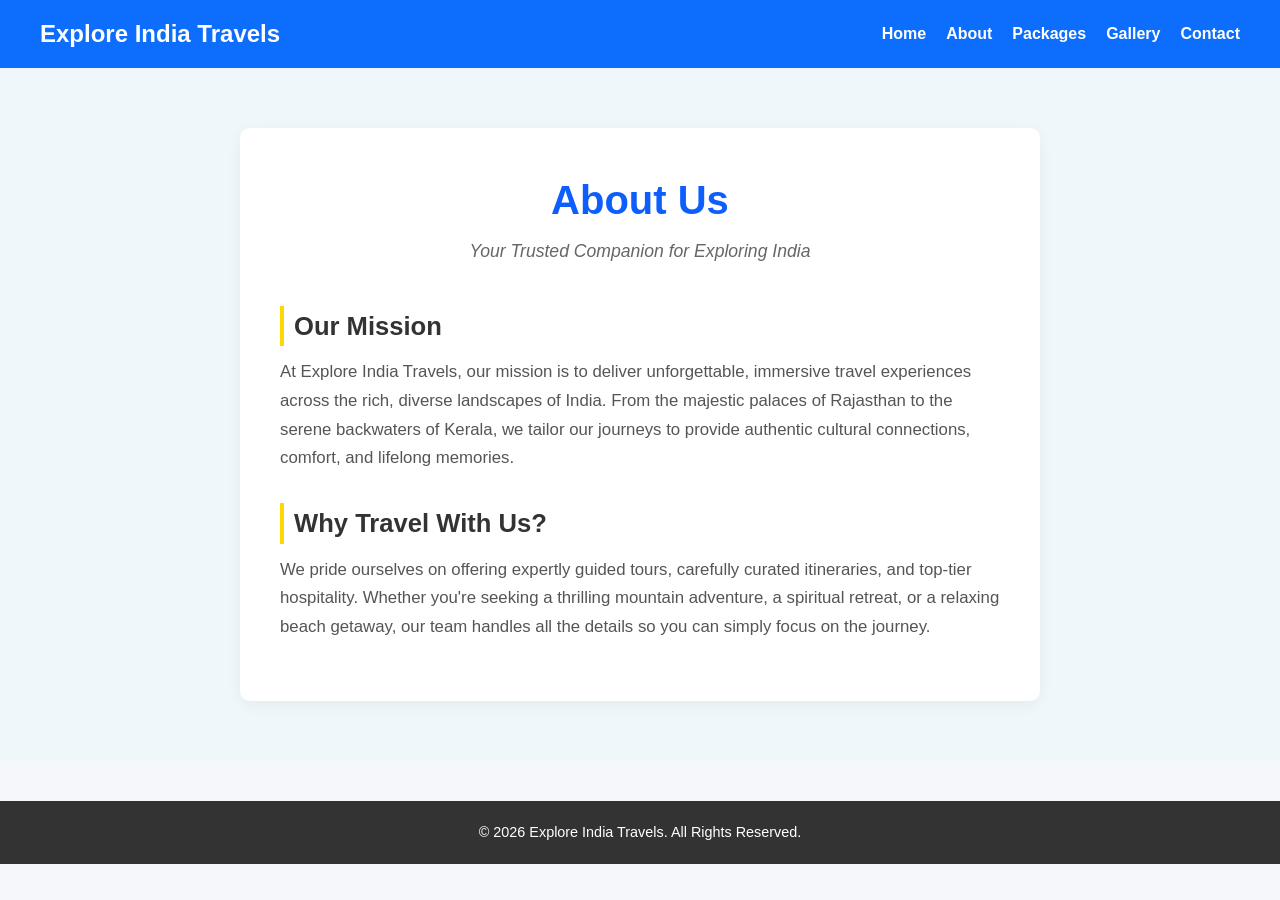
<file: about.html>
<!DOCTYPE html>
<html lang="en">
<head>
    <meta charset="UTF-8">
    <meta name="viewport" content="width=device-width, initial-scale=1.0">
    <title>About Us | Explore India Travels</title>
    <meta name="description" content="Learn more about Explore India Travels, your trusted companion for exploring the beautiful destinations of India.">
    <link rel="stylesheet" href="style.css">
</head>
<body>

    <!-- Header & Navigation (Matches index.html) -->
    <header>
        <nav>
            <h2>Explore India Travels</h2>
            <ul>
                <li><a href="index.html">Home</a></li>
                <li><a href="about.html">About</a></li>
                <li><a href="packages.html">Packages</a></li>
                <li><a href="gallery.html">Gallery</a></li>
                <li><a href="contact.html">Contact</a></li>
            </ul>
        </nav>
    </header>

    <!-- About Main Content Section -->
    <section class="about-section">
        <div class="about-container">
            <h1>About Us</h1>
            <p class="subtitle">Your Trusted Companion for Exploring India</p>
            
            <div class="about-content">
                <div class="about-text">
                    <h2>Our Mission</h2>
                    <p>At Explore India Travels, our mission is to deliver unforgettable, immersive travel experiences across the rich, diverse landscapes of India. From the majestic palaces of Rajasthan to the serene backwaters of Kerala, we tailor our journeys to provide authentic cultural connections, comfort, and lifelong memories.</p>
                    
                    <h2>Why Travel With Us?</h2>
                    <p>We pride ourselves on offering expertly guided tours, carefully curated itineraries, and top-tier hospitality. Whether you're seeking a thrilling mountain adventure, a spiritual retreat, or a relaxing beach getaway, our team handles all the details so you can simply focus on the journey.</p>
                </div>
            </div>
        </div>
    </section>

    <!-- Footer (Matches index.html) -->
    <footer>
        <p>&copy; 2026 Explore India Travels. All Rights Reserved.</p>
    </footer>

</body>
</html>
</file>
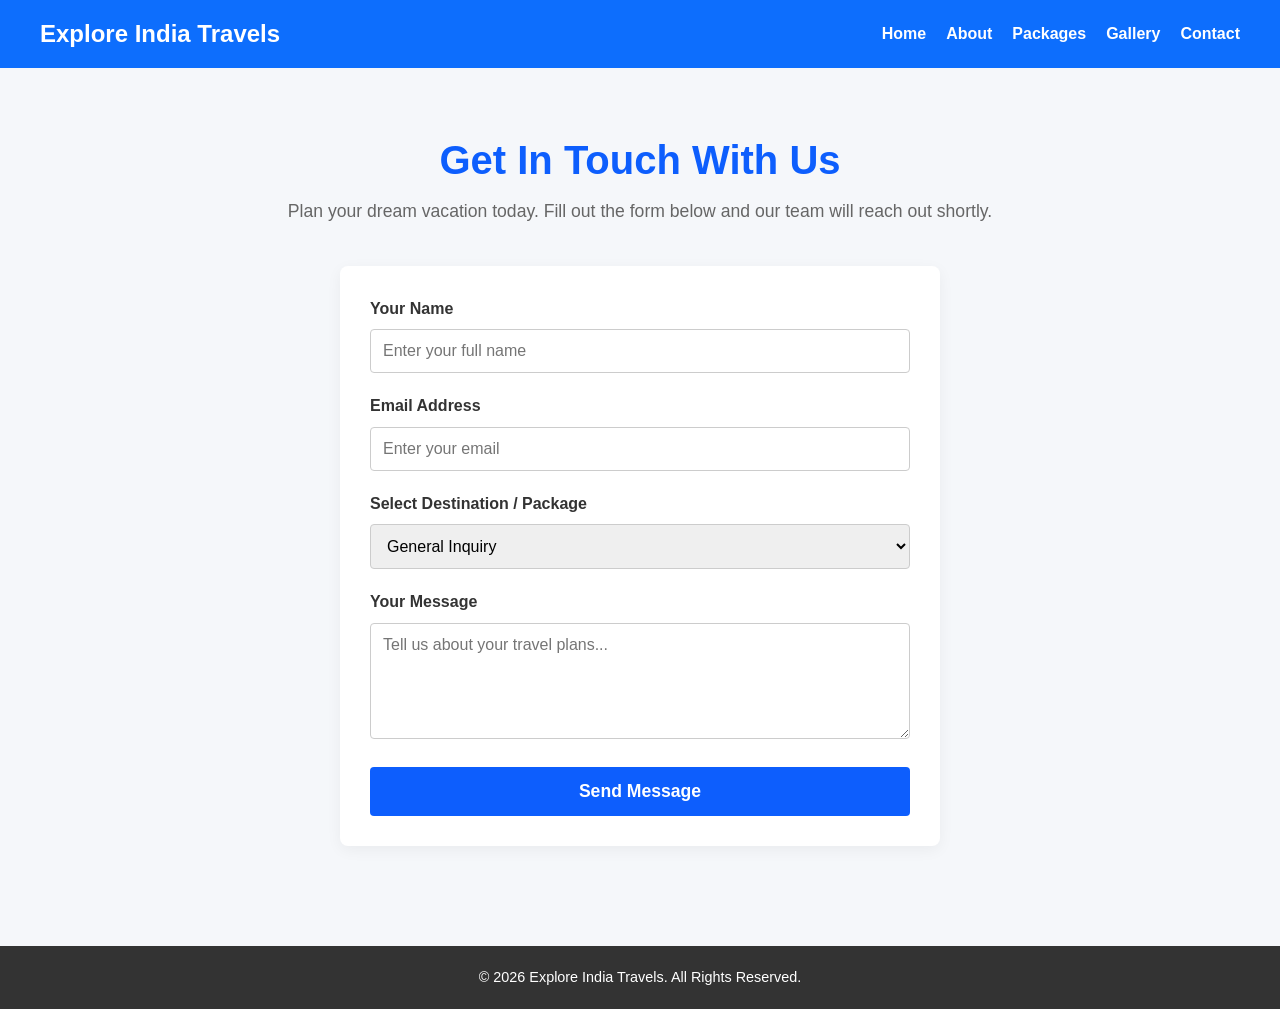
<file: contact.html>
<!DOCTYPE html>
<html lang="en">
<head>
    <meta charset="UTF-8">
    <meta name="viewport" content="width=device-width, initial-scale=1.0">
    <title>Contact Us | Explore India Travels</title>
    <link rel="stylesheet" href="style.css">
</head>
<body>

    <header>
        <nav>
            <h2>Explore India Travels</h2>
            <ul>
                <li><a href="index.html">Home</a></li>
                <li><a href="about.html">About</a></li>
                <li><a href="packages.html">Packages</a></li>
                <li><a href="gallery.html">Gallery</a></li>
                <li><a href="contact.html">Contact</a></li>
            </ul>
        </nav>
    </header>

    <section class="contact-section">
        <h1>Get In Touch With Us</h1>
        <p class="section-subtitle">Plan your dream vacation today. Fill out the form below and our team will reach out shortly.</p>

        <div class="contact-container">
            <form class="contact-form">
                <div class="form-group">
                    <label for="name">Your Name</label>
                    <input type="text" id="name" name="name" placeholder="Enter your full name" required>
                </div>

                <div class="form-group">
                    <label for="email">Email Address</label>
                    <input type="email" id="email" name="email" placeholder="Enter your email" required>
                </div>

                <div class="form-group">
                    <label for="package">Select Destination / Package</label>
                    <select id="package" name="package">
                        <option value="general">General Inquiry</option>
                        <option value="golden-triangle">Golden Triangle Tour</option>
                        <option value="kerala">Kerala Backwaters</option>
                        <option value="goa">Goa Beach Escape</option>
                        <option value="ladakh">Leh Ladakh Expedition</option>
                    </select>
                </div>

                <div class="form-group">
                    <label for="message">Your Message</label>
                    <textarea id="message" name="message" rows="5" placeholder="Tell us about your travel plans..." required></textarea>
                </div>

                <button type="submit" class="btn-submit">Send Message</button>
            </form>
        </div>
    </section>

    <footer>
        <p>&copy; 2026 Explore India Travels. All Rights Reserved.</p>
    </footer>
    <script src="script.js"></script>
</body>
</html>
</file>
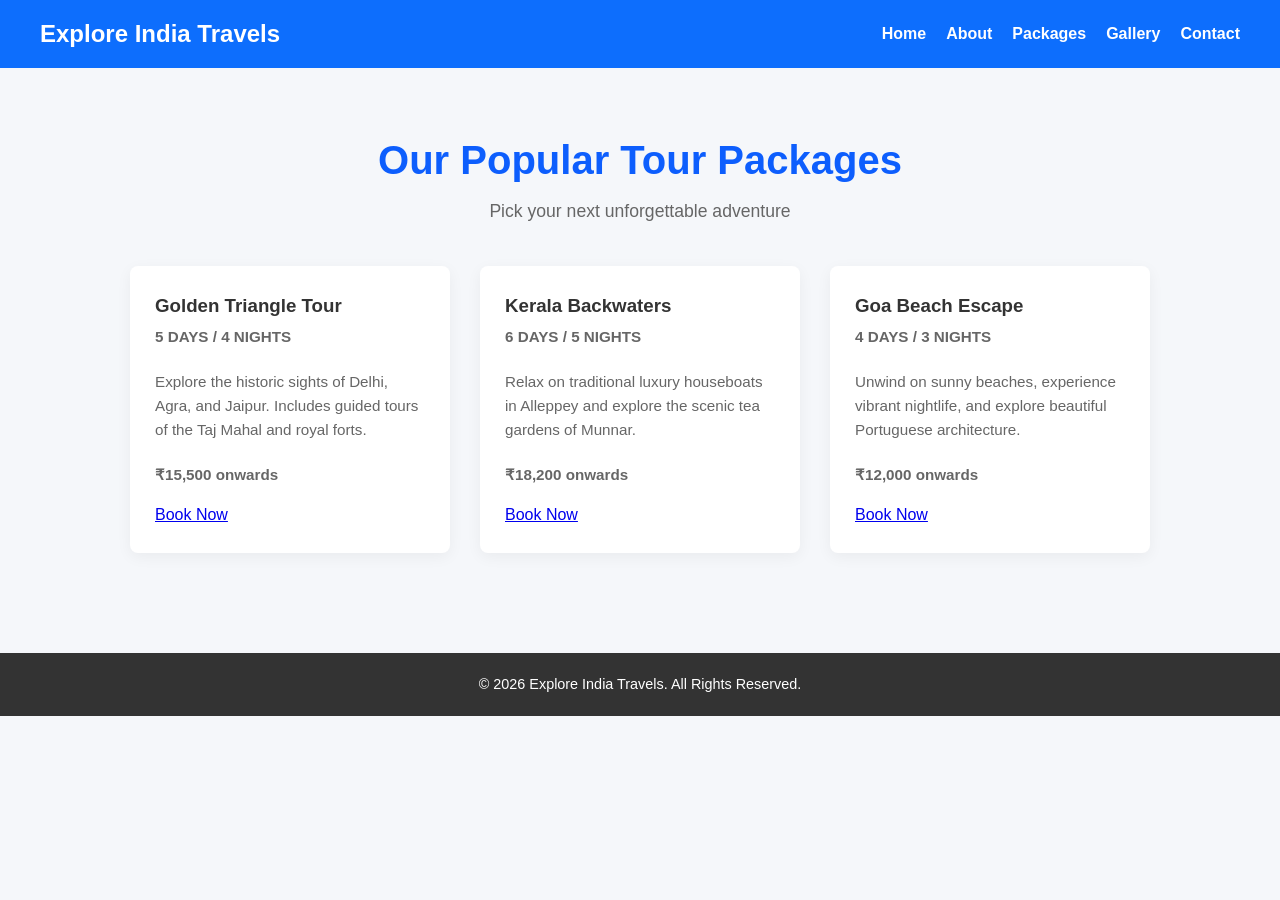
<file: packages.html>
<!DOCTYPE html>
<html lang="en">
<head>
    <meta charset="UTF-8">
    <meta name="viewport" content="width=device-width, initial-scale=1.0">
    <title>Travel Packages | Explore India Travels</title>
    <link rel="stylesheet" href="style.css">
</head>
<body>

    <!-- Header & Navigation (Consistent with index and about) -->
    <header>
        <nav>
            <h2>Explore India Travels</h2>
            <ul>
                <li><a href="index.html">Home</a></li>
                <li><a href="about.html">About</a></li>
                <li><a href="packages.html">Packages</a></li>
                <li><a href="gallery.html">Gallery</a></li>
                <li><a href="contact.html">Contact</a></li>
            </ul>
        </nav>
    </header>

    <!-- Main Packages Content -->
    <section class="packages-section">
        <h1>Our Popular Tour Packages</h1>
        <p class="section-subtitle">Pick your next unforgettable adventure</p>

        <div class="packages-grid">
            <!-- Package 1 -->
            <div class="package-card">
                <div class="package-info">
                    <h3>Golden Triangle Tour</h3>
                    <p class="duration">5 Days / 4 Nights</p>
                    <p>Explore the historic sights of Delhi, Agra, and Jaipur. Includes guided tours of the Taj Mahal and royal forts.</p>
                    <p class="price">₹15,500 onwards</p>
                    <a href="contact.html" class="btn">Book Now</a>
                </div>
            </div>

            <!-- Package 2 -->
            <div class="package-card">
                <div class="package-info">
                    <h3>Kerala Backwaters</h3>
                    <p class="duration">6 Days / 5 Nights</p>
                    <p>Relax on traditional luxury houseboats in Alleppey and explore the scenic tea gardens of Munnar.</p>
                    <p class="price">₹18,200 onwards</p>
                    <a href="contact.html" class="btn">Book Now</a>
                </div>
            </div>

            <!-- Package 3 -->
            <div class="package-card">
                <div class="package-info">
                    <h3>Goa Beach Escape</h3>
                    <p class="duration">4 Days / 3 Nights</p>
                    <p>Unwind on sunny beaches, experience vibrant nightlife, and explore beautiful Portuguese architecture.</p>
                    <p class="price">₹12,000 onwards</p>
                    <a href="contact.html" class="btn">Book Now</a>
                </div>
            </div>
        </div>
    </section>

    <!-- Footer -->
    <footer>
        <p>&copy; 2026 Explore India Travels. All Rights Reserved.</p>
    </footer>

</body>
</html>
</file>
<file: style.css>
/* Reset */
* {
    margin: 0;
    padding: 0;
    box-sizing: border-box;
}

body {
    font-family: Arial, sans-serif;
    line-height: 1.6;
    background-color: #f5f7fa;
}

/* Navigation Bar */
header {
    background: #0d6efd;
    padding: 15px 40px;
}

nav {
    display: flex;
    justify-content: space-between;
    align-items: center;
}

nav h2 {
    color: white;
}

nav ul {
    display: flex;
    list-style: none;
}

nav ul li {
    margin-left: 20px;
}
nav ul li a {
    text-decoration: none;
    color: white;
    font-weight: bold;
    transition: color 0.3s ease;
}

/* Add a hover effect so users know they can click them */
nav ul li a:hover {
    color: #ffd700; /* A gold color that pairs nicely with blue */
}

/* Hero Section */
.hero {
    background-color: #0d5efd; /* Matching your header blue, or replace this later with a background image */
    color: white;
    text-align: center;
    padding: 100px 20px; /* Gives it vertical height */
}

.hero h1 {
    font-size: 2.5rem;
    margin-bottom: 20px;
}

.hero p {
    font-size: 1.2rem;
    margin-bottom: 30px;
    max-width: 800px;
    margin-left: auto;
    margin-right: auto;
}

/* Button */
.btn-hero {
    display: inline-block;
    background-color: #ffd700; /* Gold/yellow button */
    color: #333;
    padding: 12px 30px;
    text-decoration: none;
    font-weight: bold;
    border-radius: 5px;
    transition: background 0.3s ease;
}

.btn-hero:hover {
    background-color: #e6c200; /* Darker gold on hover */
}

/* Features Section */
.features {
    padding: 60px 30px;
    text-align: center;
}

.features h2 {
    margin-bottom: 40px;
}

.card {
    background: white;
    width: 300px;
    display: inline-block;
    margin: 15px;
    padding: 25px;
    border-radius: 10px;
    box-shadow: 0 0 10px rgba(0,0,0,0.1);
}

.card h3 {
    margin-bottom: 15px;
    color: #333;
}

.card p {
    color: #666;
    font-size: 0.95rem;
    line-height: 1.5;
    margin-bottom: 20px;
}

/* Style for buttons inside your cards if you have them */
.card .btn {
    display: inline-block;
    background-color: #0d5efd;
    color: white;
    padding: 8px 20px;
    text-decoration: none;
    border-radius: 4px;
    font-weight: bold;
    transition: background 0.3s ease;
}

.card .btn:hover {
    background-color: #0b4ec2;
}

/* Footer */
footer {
    background-color: #333;
    color: white;
    text-align: center;
    padding: 20px;
    margin-top: 40px;
    font-size: 0.9rem;
}

/* Responsive Design */
@media (max-width: 768px) {

    nav {
        flex-direction: column;
    }

    nav ul {
        flex-direction: column;
        margin-top: 15px;
        text-align: center;
    }

    nav ul li {
        margin: 10px 0;
    }

    .hero h1 {
        font-size: 32px;
    }

    .hero p {
        font-size: 16px;
    }

    .card {
        width: 90%;
    }
}
/* ==========================================================================
   About Page Styles
   ========================================================================== */
.about-section {
    padding: 60px 20px;
    background-color: #eff7fa; /* Matches your body background */
}

.about-container {
    max-width: 800px;
    margin: 0 auto;
    background: white;
    padding: 40px;
    border-radius: 10px;
    box-shadow: 0 4px 15px rgba(0, 0, 0, 0.05);
}

.about-container h1 {
    color: #0d5efd; /* Matches your theme blue */
    text-align: center;
    font-size: 2.5rem;
    margin-bottom: 5px;
}

.about-container .subtitle {
    text-align: center;
    color: #666;
    font-style: italic;
    font-size: 1.1rem;
    margin-bottom: 40px;
}

.about-text h2 {
    color: #333;
    font-size: 1.6rem;
    margin-top: 30px;
    margin-bottom: 12px;
    border-left: 4px solid #ffd700; /* Subtle gold accent bar next to headings */
    padding-left: 10px;
}

.about-text p {
    color: #555;
    font-size: 1.05rem;
    line-height: 1.7;
    margin-bottom: 20px;
}
/* ==========================================================================
   Packages Page Styles
   ========================================================================== */
.packages-section {
    padding: 60px 20px;
    text-align: center;
}

.packages-section h1 {
    color: #0d5efd;
    font-size: 2.5rem;
    margin-bottom: 5px;
}

.section-subtitle {
    color: #666;
    margin-bottom: 40px;
    font-size: 1.1rem;
}

.packages-grid {
    display: flex;
    justify-content: center;
    gap: 30px;
    flex-wrap: wrap;
    max-width: 1200px;
    margin: 0 auto;
}

.package-card {
    background: white;
    border-radius: 8px;
    box-shadow: 0 4px 15px rgba(0,0,0,0.05);
    width: 320px;
    overflow: hidden;
    text-align: left;
    transition: transform 0.3s ease;
}

.package-card:hover {
    transform: translateY(-5px);
}

.package-info {
    padding: 25px;
}

.package-info h3 {
    margin-bottom: 5px;
    color: #333;
}

.duration {
    font-size: 0.85rem;
    color: #0d5efd;
    font-weight: bold;
    margin-bottom: 15px;
    text-transform: uppercase;
}

.package-info p {
    color: #666;
    font-size: 0.95rem;
    line-height: 1.6;
    margin-bottom: 20px;
}

.price {
    font-size: 1.2rem;
    font-weight: bold;
    color: #333;
    margin-bottom: 15px !important;
}
/* ==========================================================================
   Gallery Page Styles
   ========================================================================== */
.gallery-section {
    padding: 60px 20px;
    text-align: center;
}

.gallery-section h1 {
    color: #0d5efd;
    font-size: 2.5rem;
    margin-bottom: 5px;
}

.gallery-grid {
    display: grid;
    grid-template-columns: repeat(auto-fit, minmax(300px, 1fr));
    gap: 20px;
    max-width: 1200px;
    margin: 40px auto 0 auto;
    padding: 0 10px;
}

.gallery-item {
    position: relative;
    overflow: hidden;
    border-radius: 8px;
    height: 250px;
    box-shadow: 0 4px 10px rgba(0, 0, 0, 0.08);
}

.gallery-item img {
    width: 100%;
    height: 100%;
    object-fit: cover; /* Keeps image proportions intact while filling the box */
    transition: transform 0.5s ease;
}

/* Hover effect to zoom into the photo slightly */
.gallery-item:hover img {
    transform: scale(1.1);
}

/* Elegant dark text slide-up overlay on hover */
.gallery-overlay {
    position: absolute;
    bottom: 0;
    left: 0;
    width: 100%;
    height: 100%;
    background: rgba(0, 0, 0, 0.4);
    display: flex;
    align-items: center;
    justify-content: center;
    opacity: 0;
    transition: opacity 0.3s ease;
}

.gallery-item:hover .gallery-overlay {
    opacity: 1;
}

.gallery-overlay span {
    color: white;
    font-size: 1.2rem;
    font-weight: bold;
    border: 2px solid white;
    padding: 8px 16px;
    text-transform: uppercase;
    letter-spacing: 1px;
}
/* ==========================================================================
   Contact Page Styles
   ========================================================================== */
.contact-section {
    padding: 60px 20px;
    text-align: center;
}

.contact-section h1 {
    color: #0d5efd;
    font-size: 2.5rem;
    margin-bottom: 5px;
}

.contact-container {
    max-width: 600px;
    margin: 40px auto 0 auto;
    background: white;
    padding: 30px;
    border-radius: 8px;
    box-shadow: 0 4px 15px rgba(0, 0, 0, 0.05);
    text-align: left;
}

.form-group {
    margin-bottom: 20px;
}

.form-group label {
    display: block;
    font-weight: bold;
    margin-bottom: 8px;
    color: #333;
}

.form-group input,
.form-group select,
.form-group textarea {
    width: 100%;
    padding: 12px;
    border: 1px solid #ccc;
    border-radius: 4px;
    font-family: inherit;
    font-size: 1rem;
    box-sizing: border-box; /* Crucial to keep inputs inside the box lines */
}

.form-group input:focus,
.form-group select:focus,
.form-group textarea:focus {
    border-color: #0d5efd;
    outline: none;
}

.btn-submit {
    width: 100%;
    background-color: #0d5efd;
    color: white;
    padding: 14px;
    border: none;
    border-radius: 4px;
    font-size: 1.1rem;
    font-weight: bold;
    cursor: pointer;
    transition: background 0.3s ease;
}

.btn-submit:hover {
    background-color: #0b4ec2;
}
</file>
